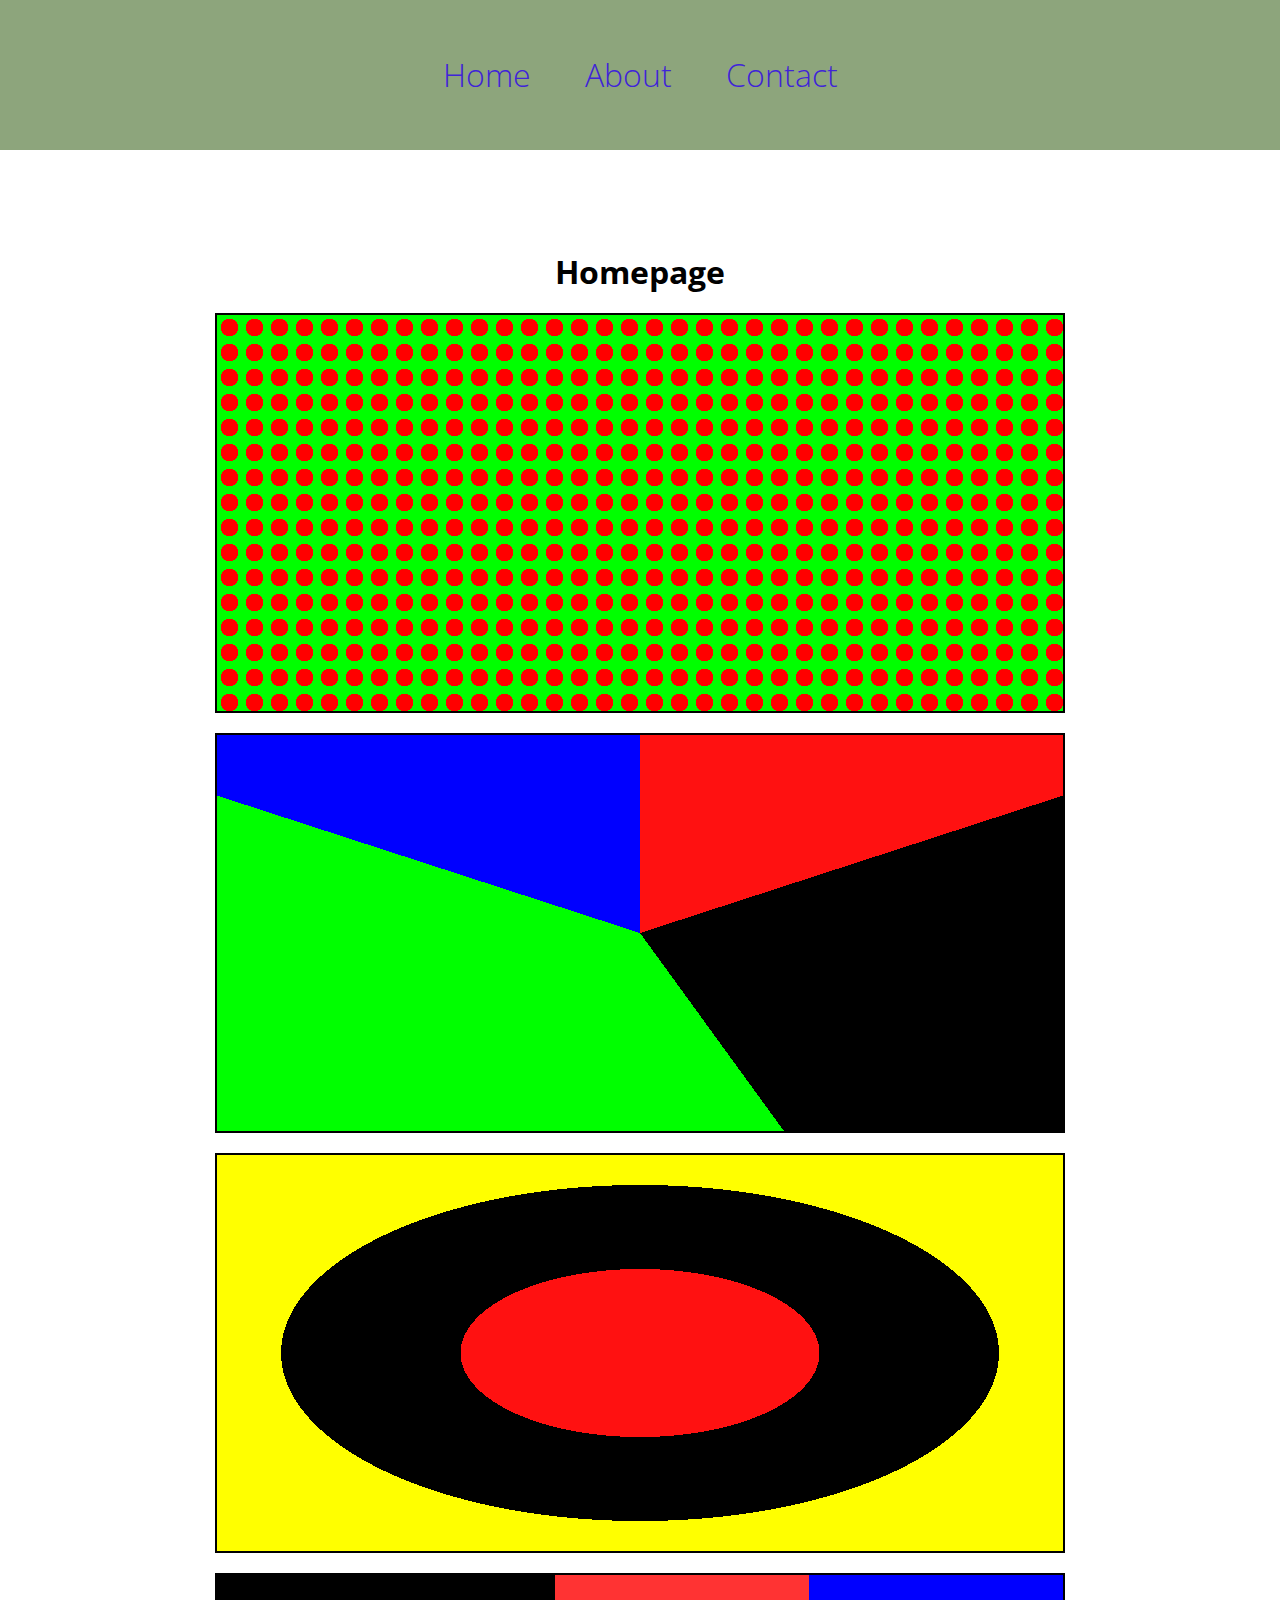
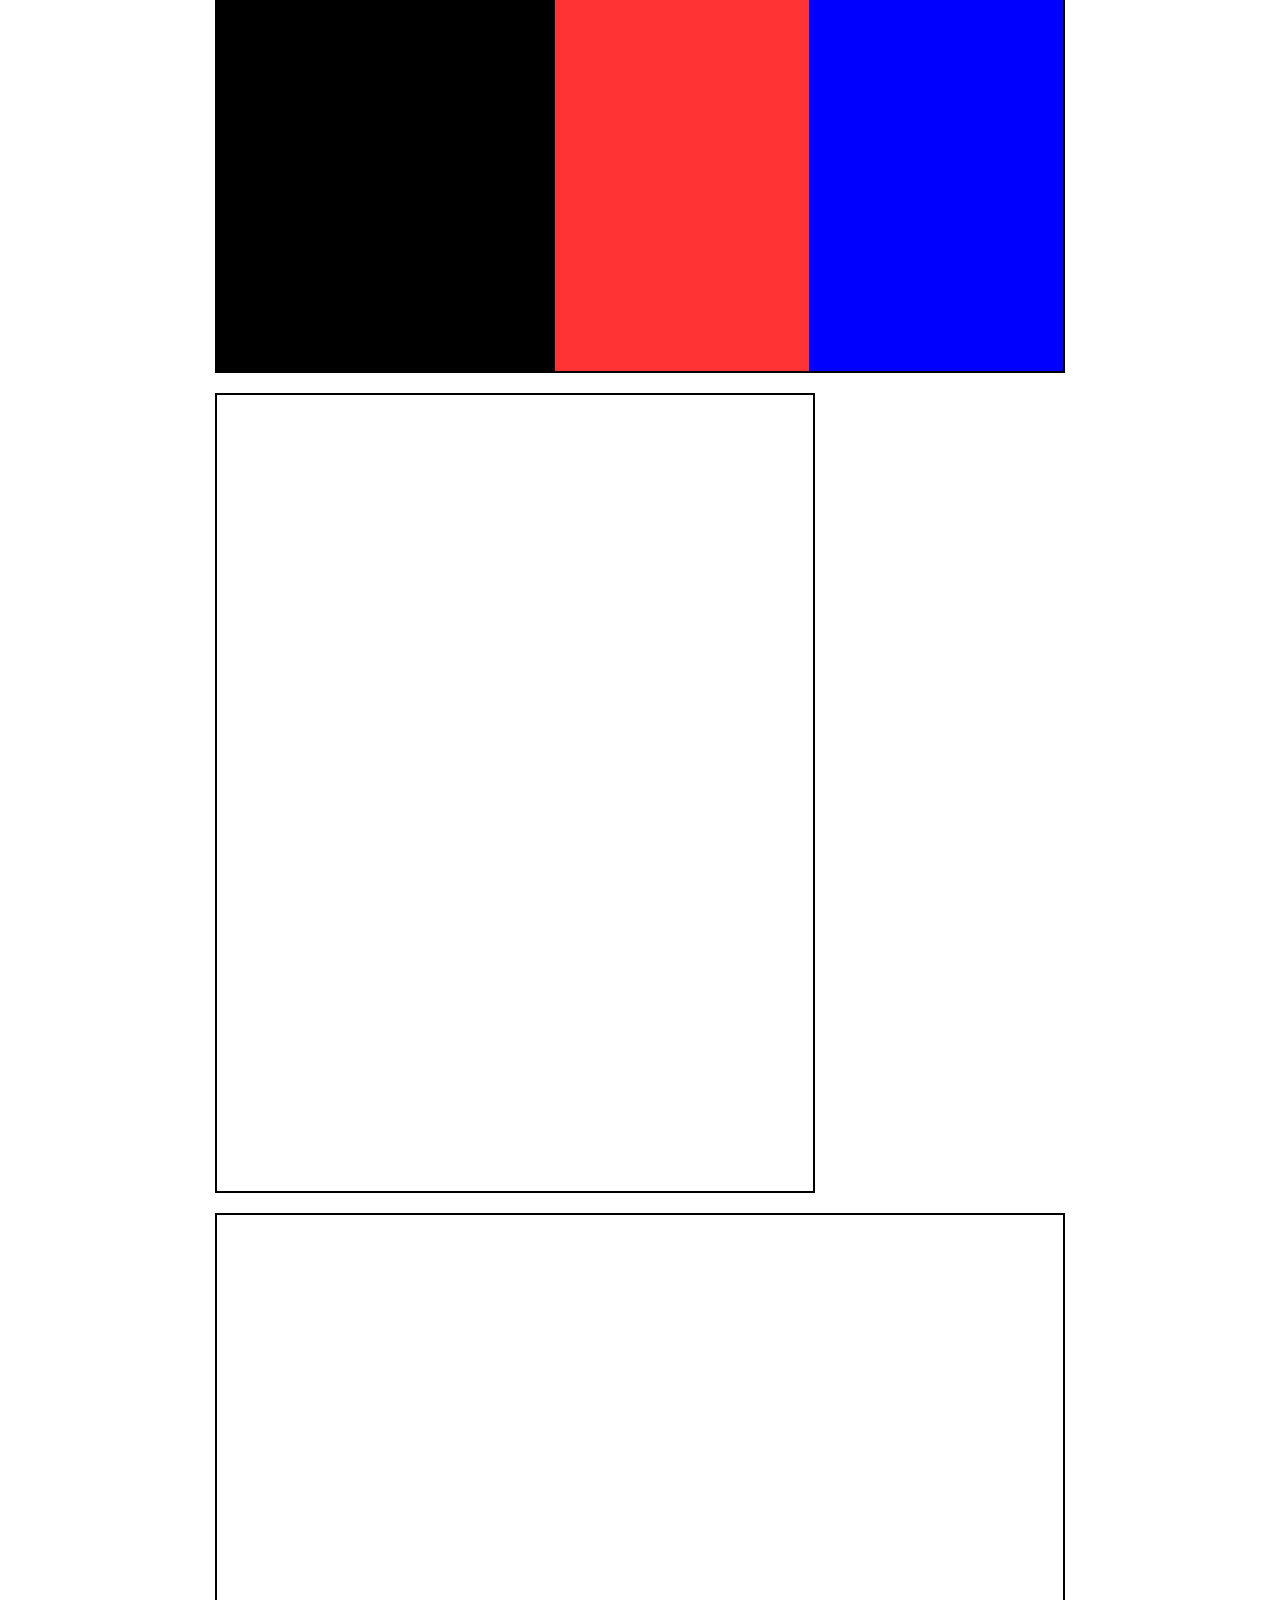
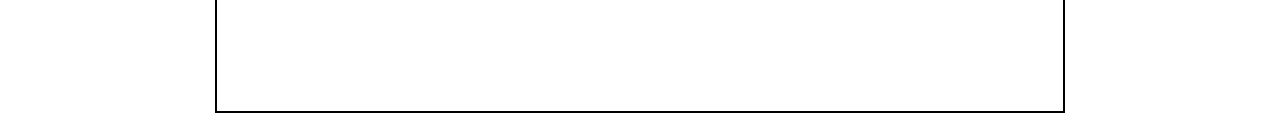
<file: index.html>
<!DOCTYPE html>
<html lang="en">
  <head>
    <meta charset="UTF-8" />
    <meta http-equiv="X-UA-Compatible" content="IE=edge" />
    <meta name="viewport" content="width=device-width, initial-scale=1.0" />
    <title>home</title>
    <link rel="stylesheet" href="./assets/css/main.css" />
    <link rel="icon" href="./assets/images/icon.png" />
  </head>
  <body>
    <!-- header>nav.top-nav>a[href='index.html']*3>{home} -->
    <header>
      <nav class="top-nav">
        <a href="index.html">home</a>
        <a href="about.html">about</a>
        <a href="contact.html">contact</a>
      </nav>
    </header>
    <h1>homepage</h1>
    <main class="container">
      <div class="background-7"></div>
      <div class="background-6"></div>
      <div class="background-5"></div>
      <div class="background-3"></div>
      <div class="background-1">
        <p>hello world</p>
      </div>
      <div class="background-2"></div>
    </main>
    <footer></footer>
  </body>
</html>
</file>
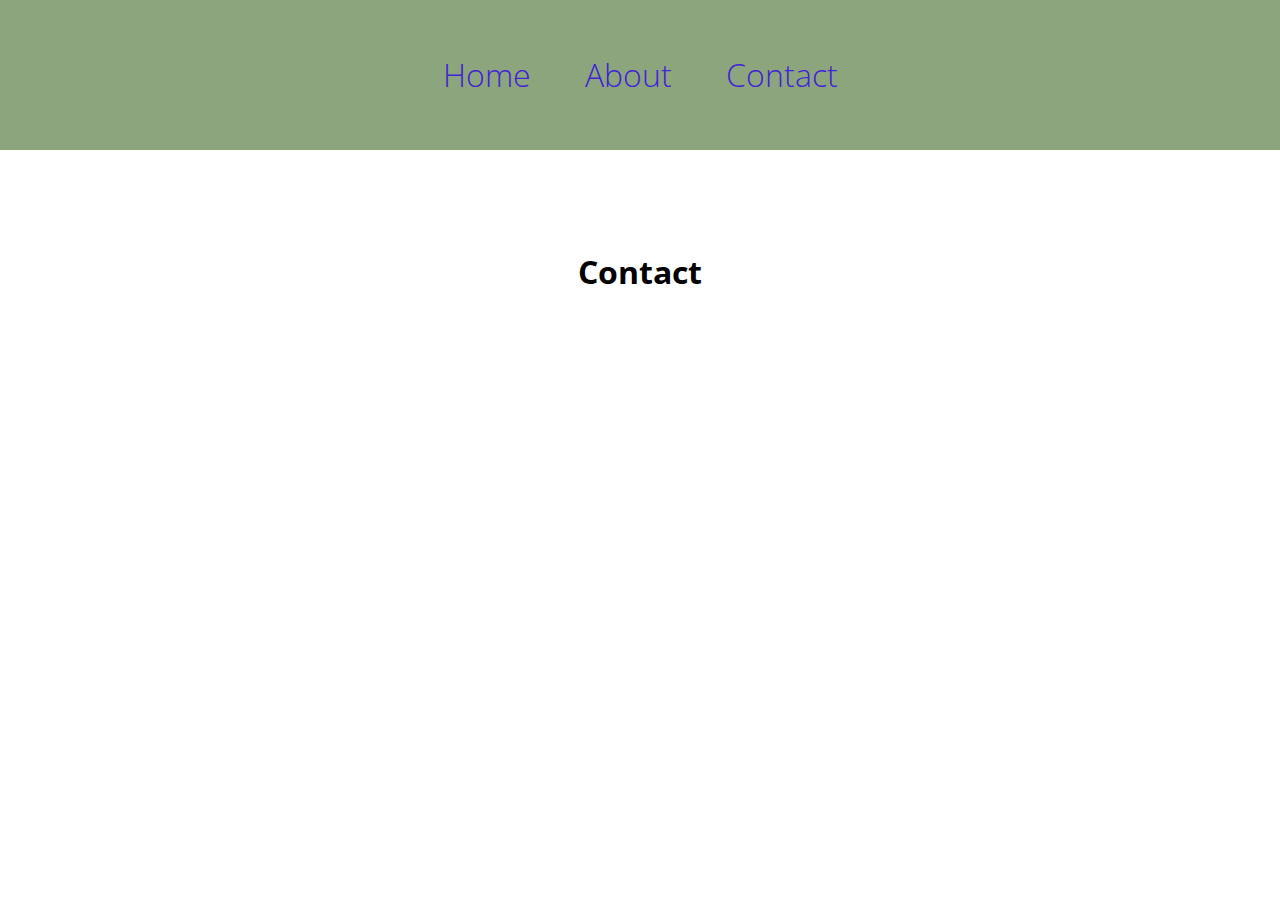
<file: contact.html>
<!DOCTYPE html>
<html lang="en">
  <head>
    <meta charset="UTF-8" />
    <meta http-equiv="X-UA-Compatible" content="IE=edge" />
    <meta name="viewport" content="width=device-width, initial-scale=1.0" />
    <title>contact</title>
    <link rel="stylesheet" href="./assets/css/main.css" />
    <link rel="icon" href="./assets/images/icon.png" />
  </head>
  <body>
    <!-- header>nav.top-nav>a[href='index.html']*3>{home} -->
    <header>
      <nav class="top-nav">
        <a href="index.html">home</a>
        <a href="about.html">about</a>
        <a href="contact.html">contact</a>
      </nav>
    </header>
    <h1>contact</h1>
    <main class="container">
    </main>
    <footer></footer>
  </body>
</html>
</file>
<file: assets/css/main.css>
@import 'https://necolas.github.io/normalize.css/8.0.1/normalize.css';
@import url('https://fonts.googleapis.com/css2?family=Open+Sans:wght@300;400;700&display=swap');
@import './global.css';
@import './variables.css';
@import './layout.css';
@import './components.css';
@import './typography.css';
</file>
